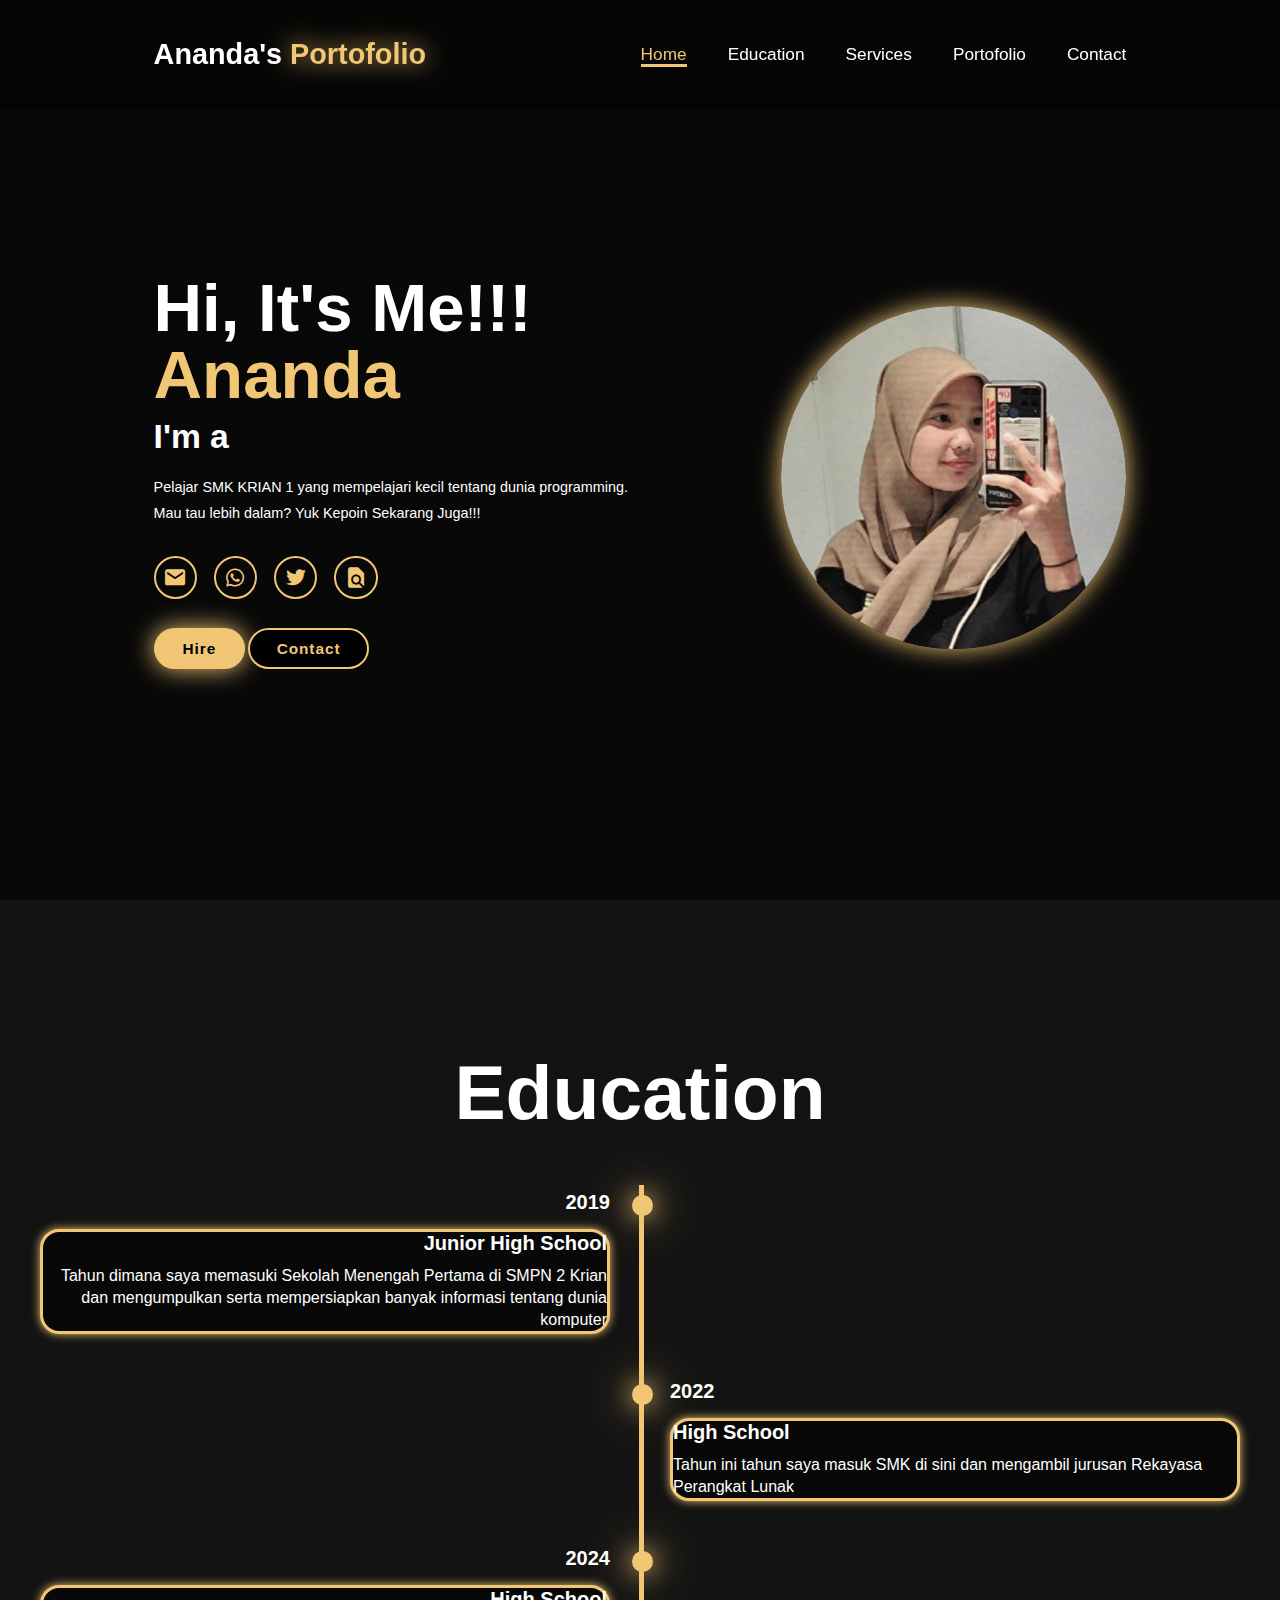
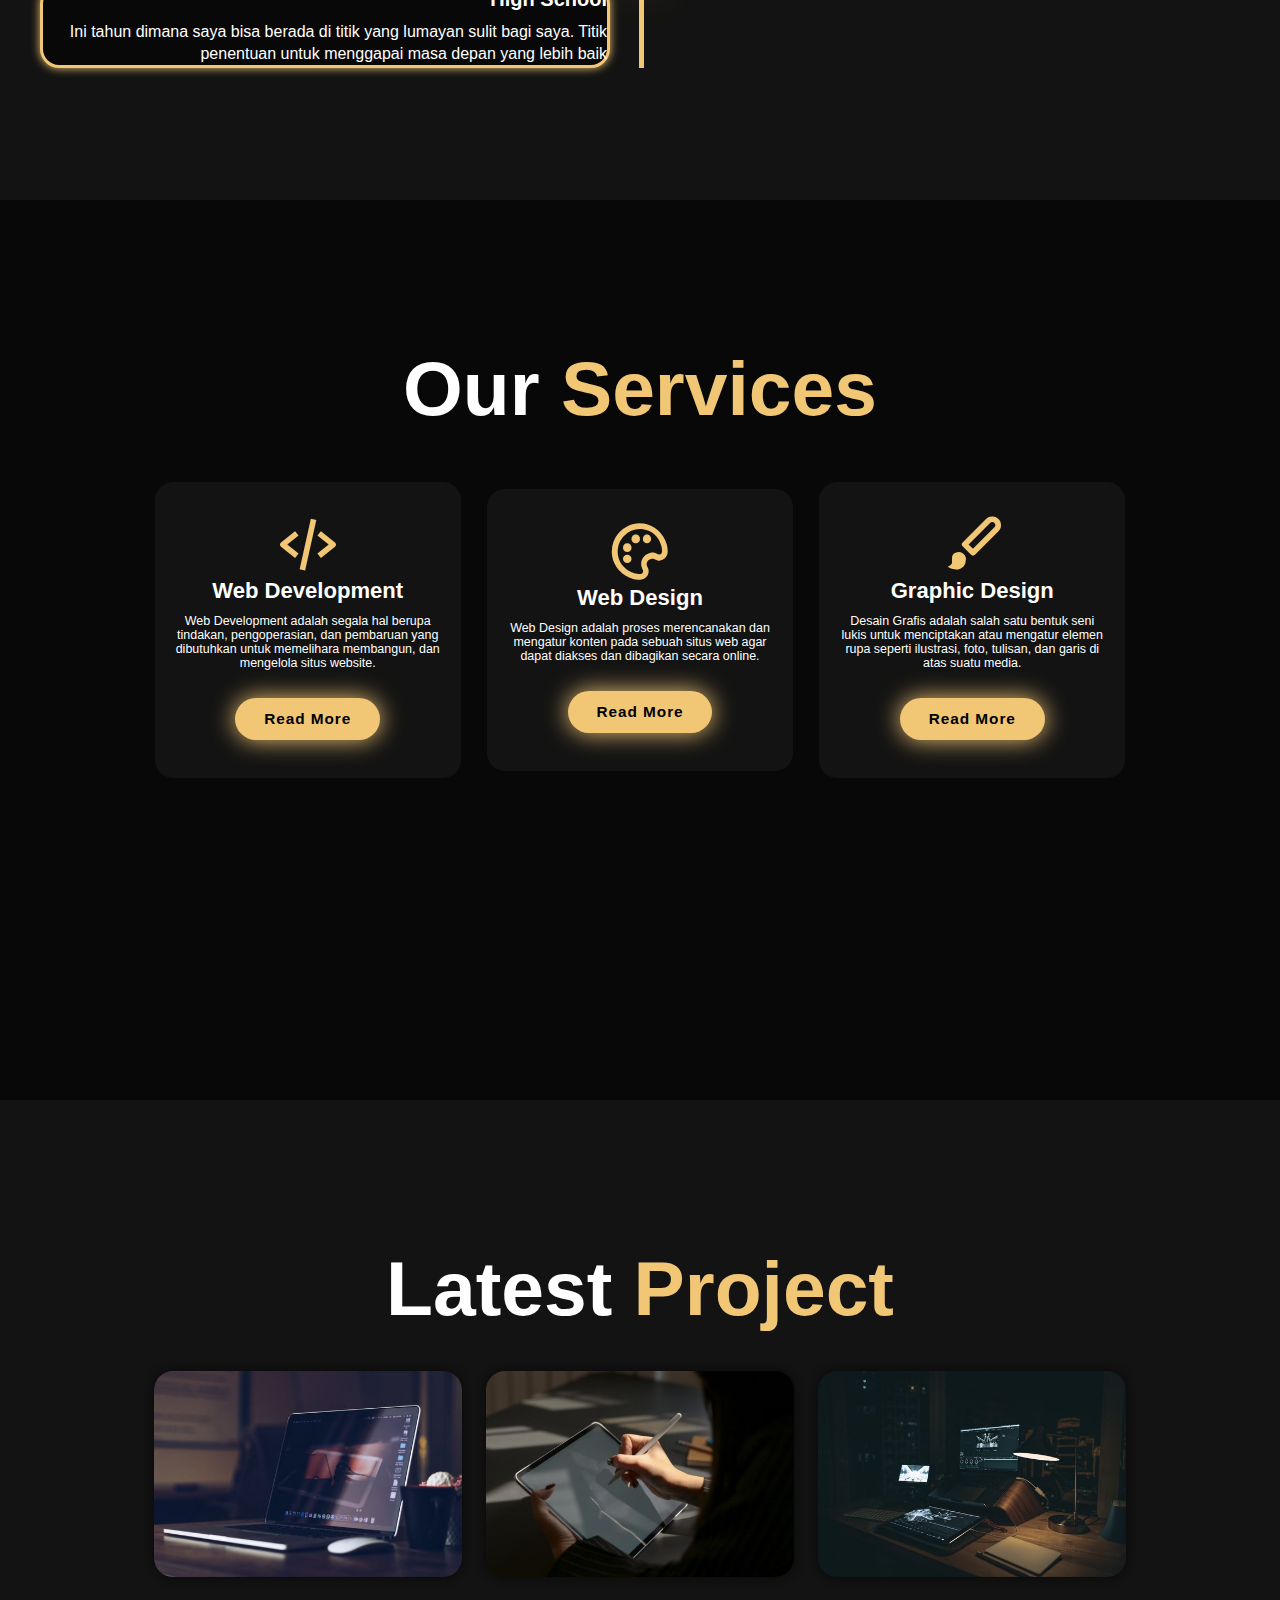
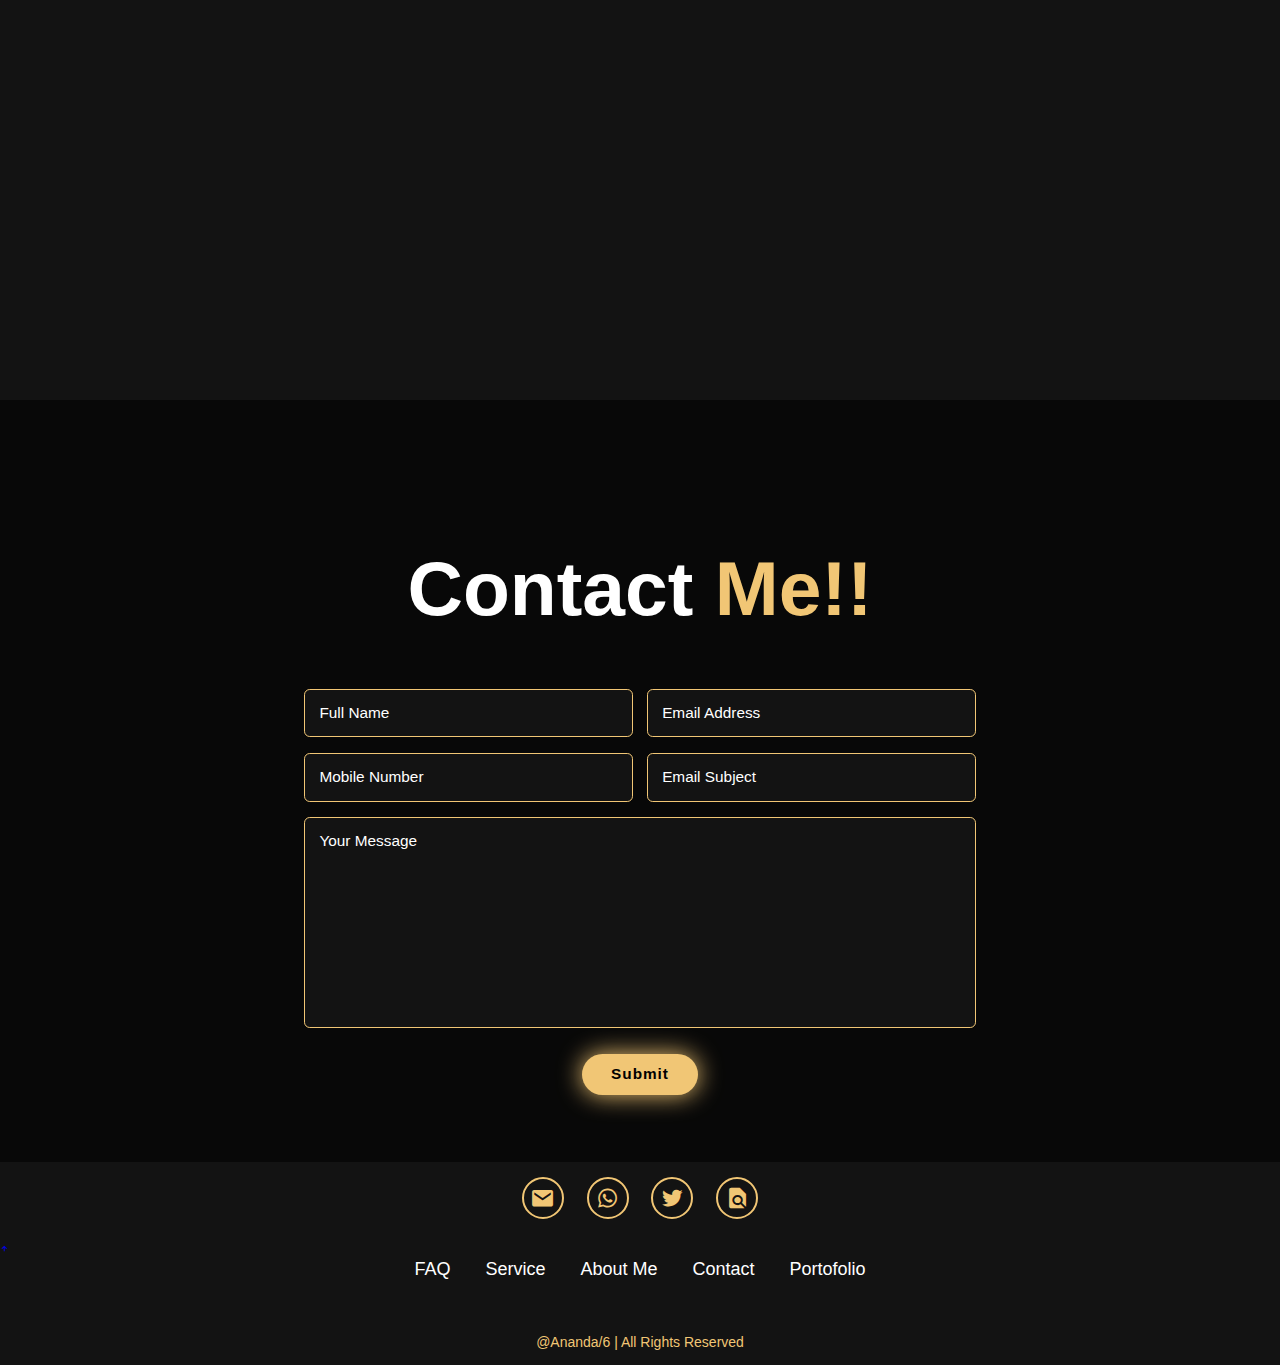
<file: index.html>
<!DOCTYPE html>
<html lang="en">
<head>
    <meta charset="UTF-8">
    <meta name="viewport" content="width=device-width, initial-scale=1.0">
    <title>Portofolio Web </title>
    <link rel="stylesheet" href="style.css">
    <link href='https://unpkg.com/boxicons@2.1.4/css/boxicons.min.css' rel='stylesheet'>
</head>
<body> 

    <header class="header">
        <a href="#home" class="logo">Ananda's <span>Portofolio</span></a>

        <i class='bx bx-menu' id="menu-icon"></i>

        <nav class="navbar">
            <a href="#home" class="active">Home</a>
            <a href="#education">Education</a>
            <a href="#services">Services</a>
            <a href="#portofolio">Portofolio</a>
            <a href="#contact">Contact</a>
        </nav>
    </header>

    <section class="home" id="home">
        <div class="home-content">
            <h1>Hi, It's Me!!! <span>Ananda</span></h1>
            <h3 class="text-animation">I'm a <span></span></h3>
            <p>Pelajar SMK KRIAN 1 yang mempelajari kecil tentang dunia programming. Mau tau lebih dalam? Yuk Kepoin Sekarang Juga!!!</p>

            <div class="social-icons">
                <a href="#"><i class='bx bxs-envelope' ></i></a>
                <a href="#"><i class='bx bxl-whatsapp' ></i></a>
                <a href="#"><i class='bx bxl-twitter' ></i></a>
                <a href="#"><i class='bx bxs-file-find' ></i></a>
            </div>

            <div class="btn-group">
                <a href="#" class="btn">Hire</a>
                <a href="#contact" class="btn">Contact</a>
            </div>
        </div>
            <div class="home-img">
                <img src="/profil4.jpg" alt="">
            </div>
    </section>

    <section class="education" id="education">
        <h2 class="heading">Education</h2>

        <div class="timeline-items">

            <div class="timeline-item">
                <div class="timeline-dot"></div>
                    <div class="timeline-date">2019</div>
                    <div class="timeline-content">
                        <h3>Junior High School</h3>
                        <p>Tahun dimana saya memasuki Sekolah Menengah Pertama di SMPN 2 Krian dan mengumpulkan serta mempersiapkan banyak informasi tentang dunia komputer </p>
                    </div>
               
            </div>

            <div class="timeline-item">
                <div class="timeline-dot"></div>
                    <div class="timeline-date">2022</div>
                    <div class="timeline-content">
                        <h3>High School</h3>
                        <p>Tahun ini tahun saya masuk SMK di sini dan mengambil jurusan Rekayasa Perangkat Lunak</p>
                    </div>
                
            </div>

            <div class="timeline-item">
                <div class="timeline-dot"></div>
                    <div class="timeline-date">2024</div>
                    <div class="timeline-content">
                        <h3>High School</h3>
                        <p>Ini tahun dimana saya bisa berada di titik yang lumayan sulit bagi saya. Titik penentuan untuk menggapai masa depan yang lebih baik </p>
                    </div>
                
            </div>
        </div>
    </section>

    <section class="services" id="services">
        <h2 class="heading">Our <span>Services</span></h2>

        <div class="services-container">
            <div class="services-box">
                <i class='bx bx-code-alt'></i>
                <h3>Web Development</h3>
                <p>Web Development adalah segala hal berupa tindakan, pengoperasian, dan pembaruan yang dibutuhkan untuk memelihara membangun, dan mengelola situs website.</p>
                <a href="#" class="btn">Read More</a>
            </div>

            <div class="services-box">
                <i class='bx bx-palette' ></i>
                <h3>Web Design</h3>
                <p>Web Design adalah proses merencanakan dan mengatur konten pada sebuah situs web agar dapat diakses dan dibagikan secara online. </p>
                <a href="#" class="btn">Read More</a>
            </div>

            <div class="services-box">
                <i class='bx bxs-paint' ></i>
                <h3>Graphic Design</h3>
                <p>Desain Grafis adalah salah satu bentuk seni lukis untuk menciptakan atau mengatur elemen rupa seperti ilustrasi, foto, tulisan, dan garis di atas suatu media.</p>
                <a href="#" class="btn">Read More</a>
            </div>
        </div>
    </div>
    </section>

    <section class="portofolio" id="portofolio">
        <h2 class="heading">Latest <span>Project</span></h2>

        <div class="portofolio-container">
            <div class="portofolio-box">
                <img src="portofolio1.jpg" alt="">
                <div class="portofolio-layer">
                    <h4>Java Script</h4>
                    <p>JavaScript adalah bahasa pemrograman populer yang digunakan untuk membuat situs dengan konten website yang dinamis.</p>
                    <a href="#"><i class='bx bx-link-external'></i></a>
                </div>
            </div>

            <div class="portofolio-box">
                <img src="portofolio2.jpg" alt="">
                <div class="portofolio-layer">
                    <h4>HTML</h4>
                    <p>HTML adalah kode untuk membuat struktur halaman suatu website yang menarik, saling terhubung satu dengan yang lainnya, dan yang pasti dapat diakses melalui internet. </p>
                    <a href="#"><i class='bx bx-link-external'></i></a>
                </div>
            </div>

            <div class="portofolio-box">
                <img src="portofolio3.jpg" alt="">
                <div class="portofolio-layer">
                    <h4>CSS</h4>
                    <p>CSS adalah bahasa yang digunakan untuk menentukan tampilan dan format halaman website.</p>
                    <a href="#"><i class='bx bx-link-external'></i></a>
                </div>
            </div>
        </div>
    </section>

    <section class="contact" id="contact">
        <h2 class="heading">Contact <span>Me!!</span></h2>
    
        <form action="#">
            <div class="input-box">
                <div class="input-field">
                    <input type="text" placeholder="Full Name" req>
                    <span class="focus"></span>
                </div>
                <div class="input-field">
                    <input type="text" placeholder="Email Address" req>
                    <span class="focus"></span>
                </div>
            </div>
    
            <div class="input-box">
                <div class="input-field">
                    <input type="number" placeholder="Mobile Number" req>
                    <span class="focus"></span>
                </div>
                <div class="input-field">
                    <input type="text" placeholder="Email Subject" req>
                    <span class="focus"></span>
                </div>
            </div>
    
            <div class="textarea-field">
                <textarea name="" id="" cols="30" rows="10" placeholder="Your Message" req></textarea>
                <span class="focus"></span>
            </div>
    
            <div class="btn-box btns">
                <button type="submit" class="btn">Submit</button>
            </div>
        </form>
    </section>
    
        <footer class="footer">
            <div class="sosial">
                <a href="#"><i class='bx bxs-envelope' ></i></a>
                <a href="#"><i class='bx bxl-whatsapp' ></i></a>
                <a href="#"><i class='bx bxl-twitter' ></i></a>
                <a href="#"><i class='bx bxs-file-find' ></i></a>
            </div>
    
            <div class="footer-iconTop">
                <a href="#"><i class='bx bx-up-arrow-alt' ></i></a>
            </div>

            <ul class="list">
                <li>
                    <a href="#">FAQ</a>
                </li>

                <li>
                    <a href="#">Service</a>
                </li>

                <li>
                    <a href="#">About Me</a>
                </li>

                <li>
                    <a href="#">Contact</a>
                </li>

                <li>
                    <a href="#">Portofolio</a>
                </li>
            </ul>
            <p class="copyright">
                @Ananda/6 | All Rights Reserved
            </p>
        </footer>



    <script src="script.js"></script>
</body>
</html>
</file>
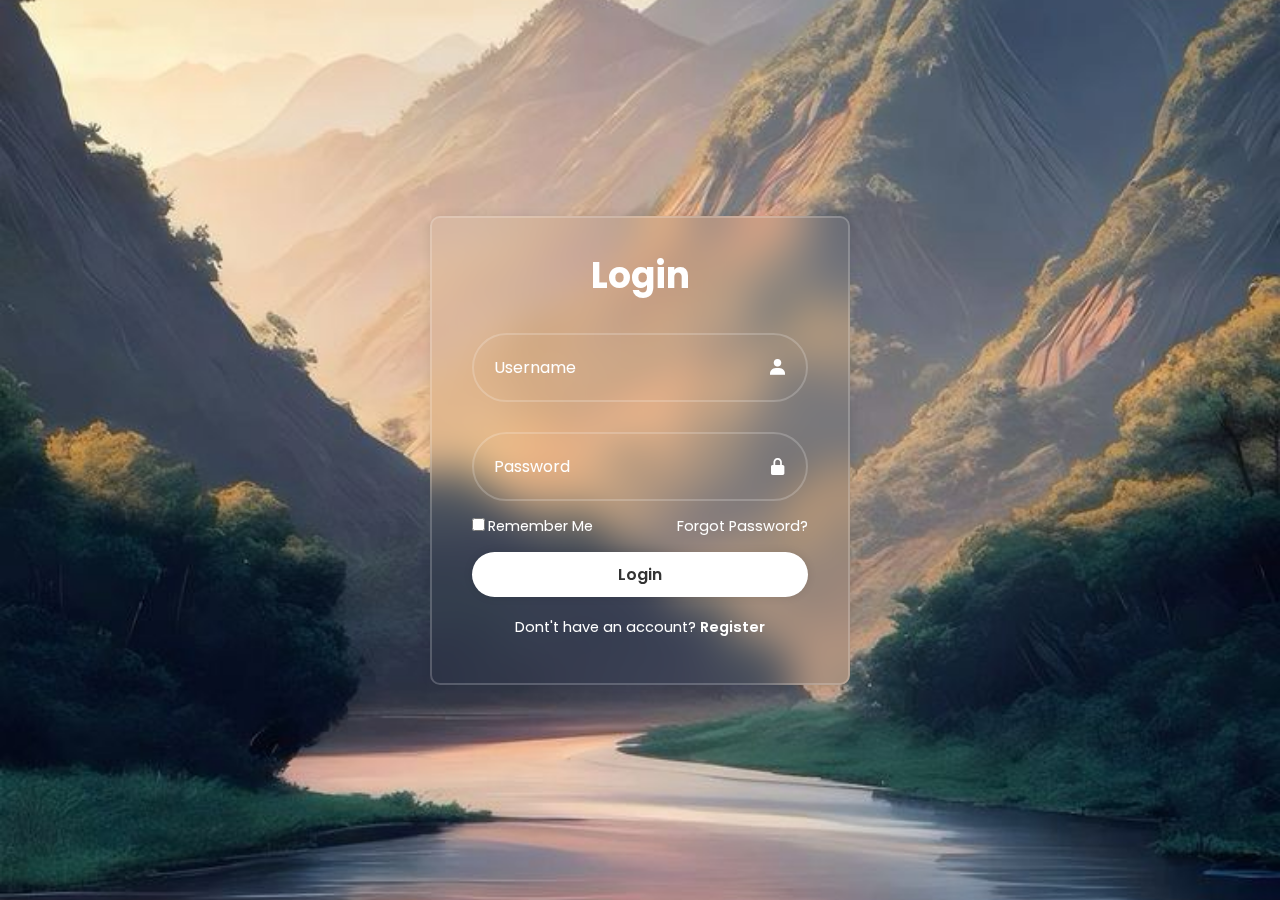
<file: login html css/index.html>
<!DOCTYPE html>
<html lang="en">
<head>
    <meta charset="UTF-8">
    <meta http-equiv="X-UA-Compatible" content="IE=edge">
    <meta name="viewport" content="width=device-width ,initial-scale=1.0">
    <title>Login HTML CSS</title>
    <link rel="stylesheet" href="style.css">
    <link href="https://unpkg.com/boxicons@2.1.4/css/boxicons.min.css" rel="stylesheet">
</head>
<body>

    <div class="wrapper">
        <form action="">
            <h1>Login</h1>
            <div class="input-box">
                <input type="text" placeholder="Username" required>
                <i class='bx bxs-user'></i>
            </div>
            
            <div class="input-box">
                <input type="password" placeholder="Password" required>
                <i class='bx bxs-lock-alt'></i>
            </div>

            <div class="remember-forgot">
                <label><input type="checkbox">Remember Me</label>
                <a href="#">Forgot Password?</a>
            </div>

            <button type="submit" class="btn">Login</button>
            <div class="register-link">
                <p>Dont't have an account? <a href="#"> Register</a></p>
            </div>
        </div>
    </form>
    </div>
    
</body>
</html>
</file>
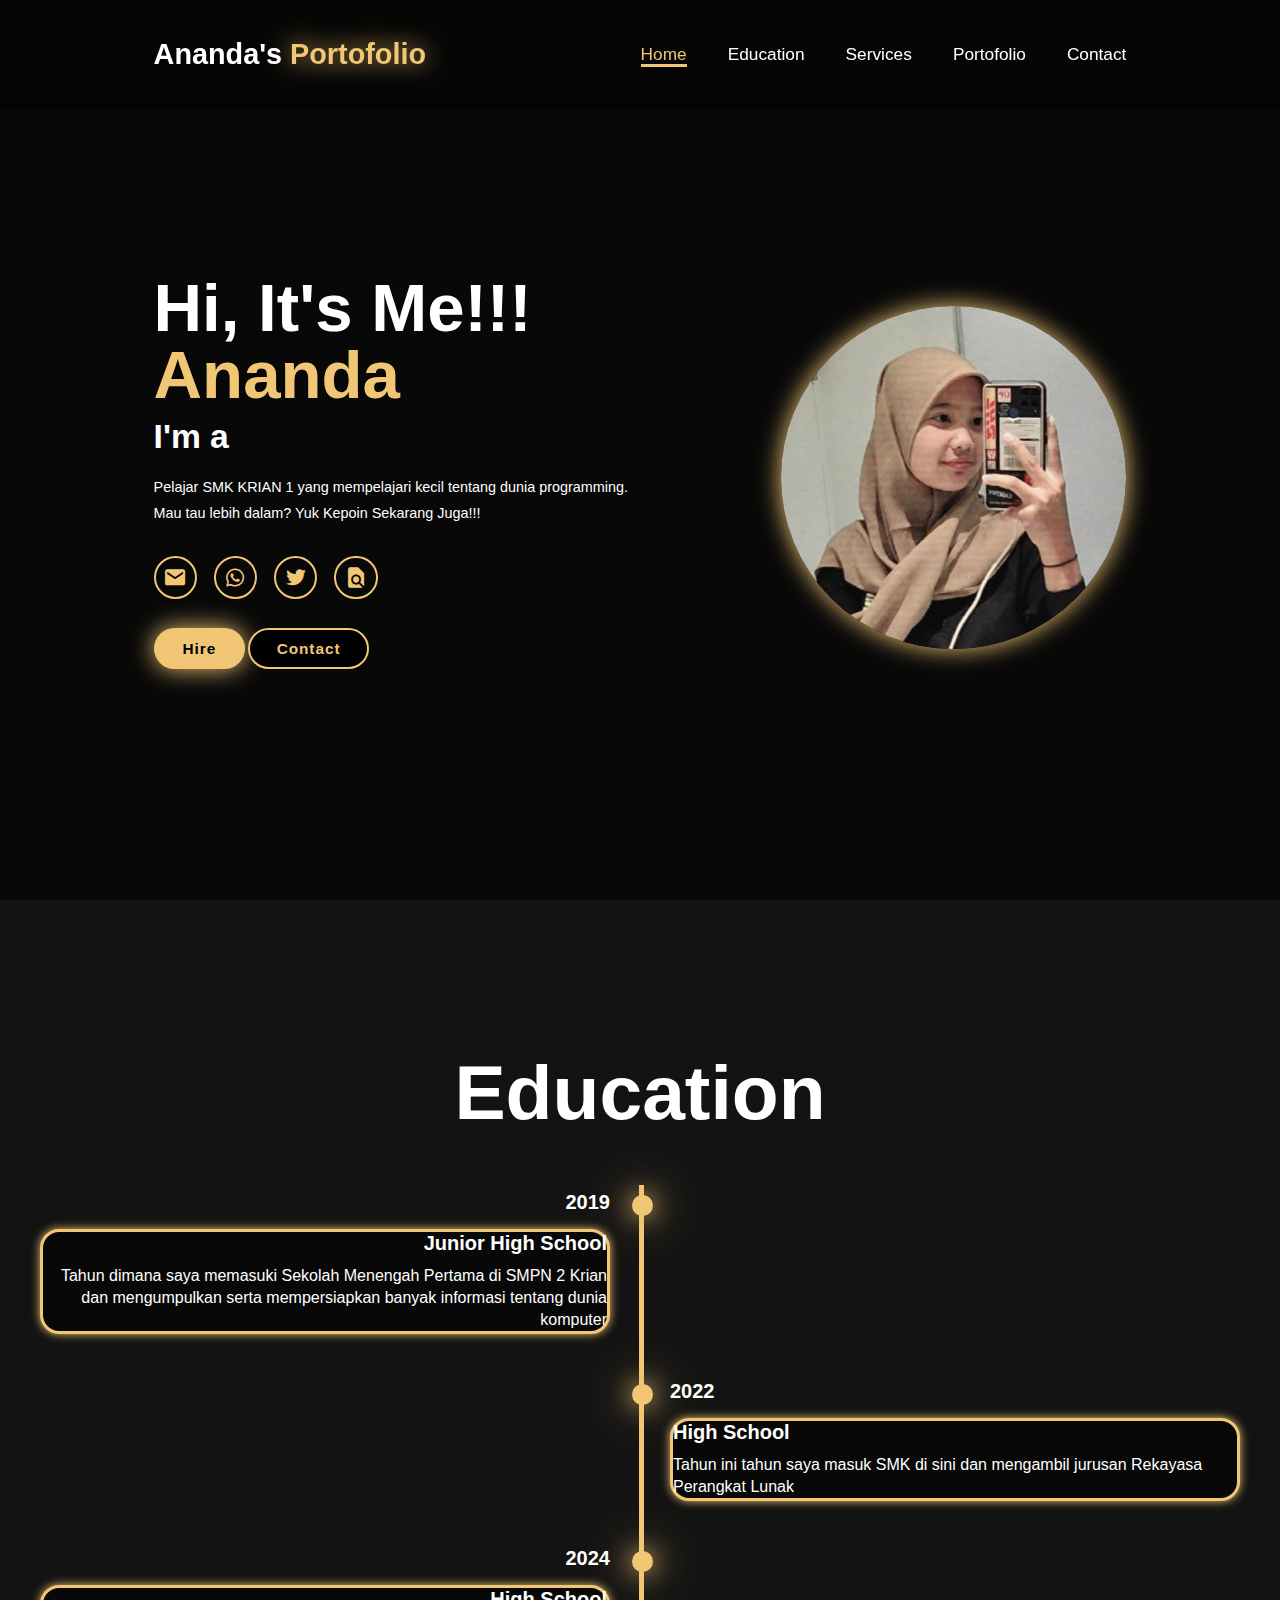
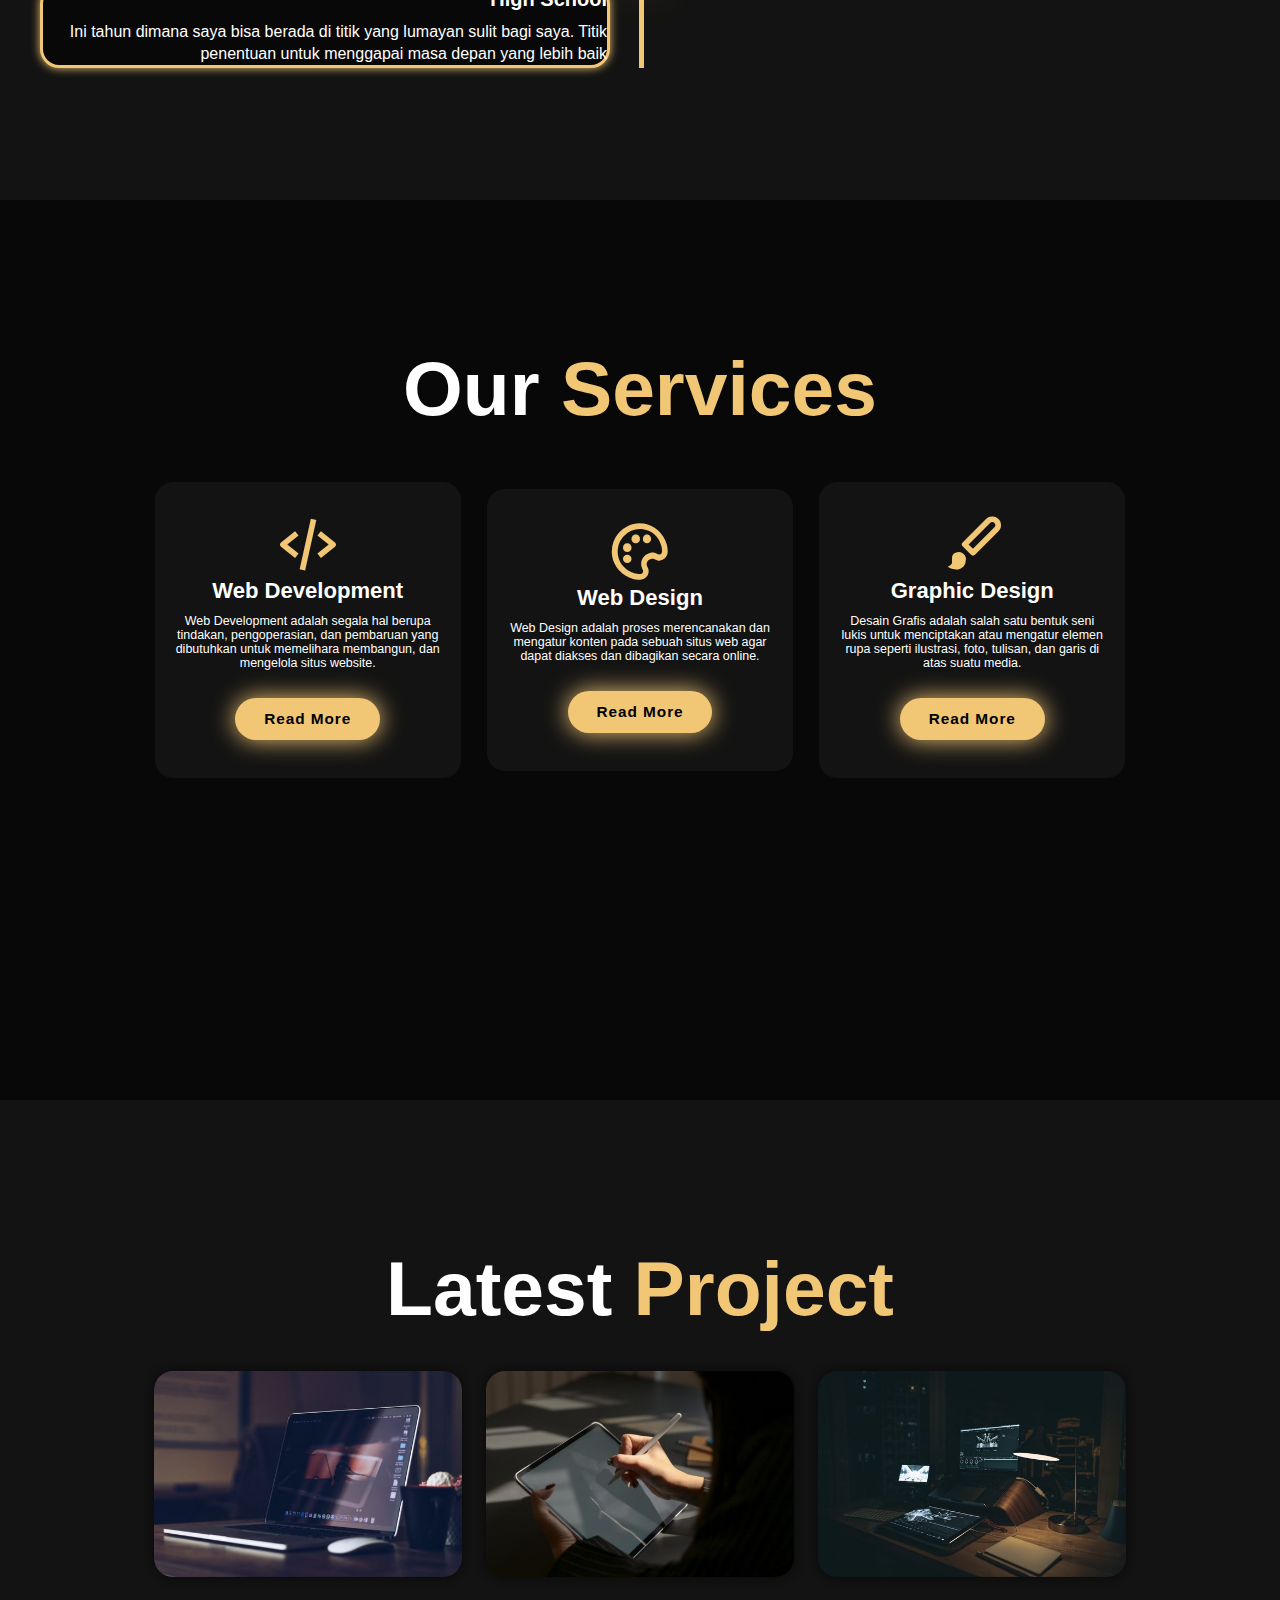
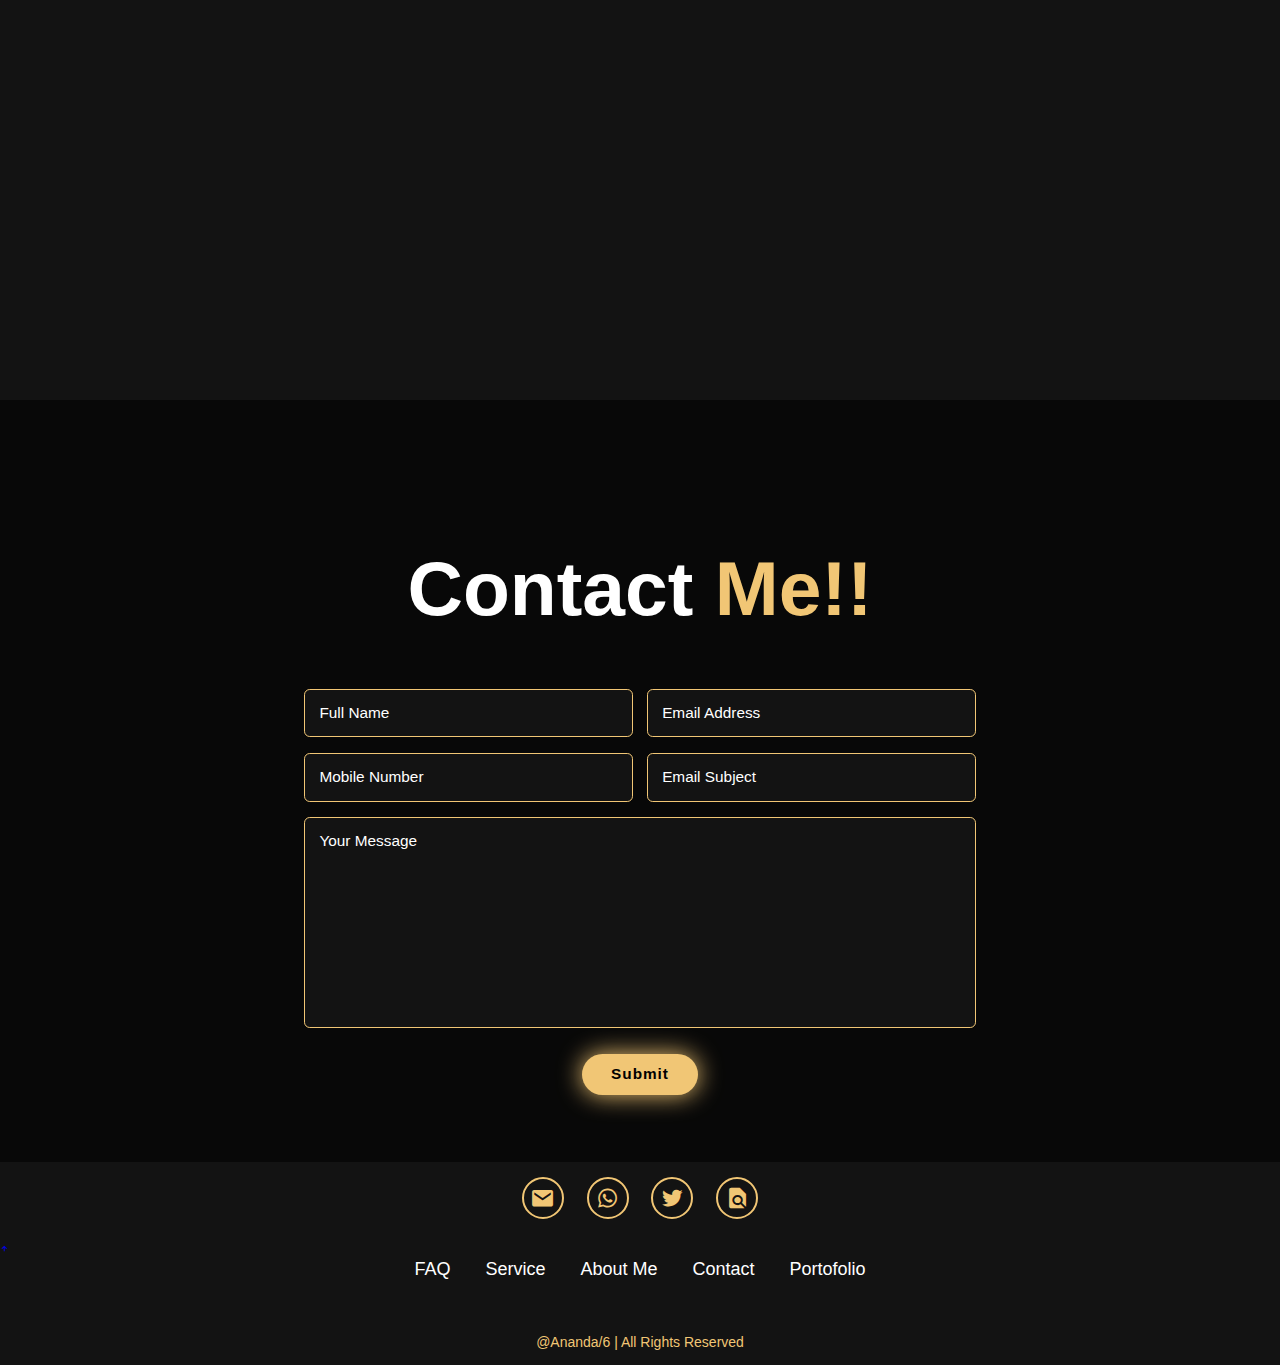
<file: PortofolioMe/index.html>
<!DOCTYPE html>
<html lang="en">
<head>
    <meta charset="UTF-8">
    <meta name="viewport" content="width=device-width, initial-scale=1.0">
    <title>Portofolio Web </title>
    <link rel="stylesheet" href="style.css">
    <link href='https://unpkg.com/boxicons@2.1.4/css/boxicons.min.css' rel='stylesheet'>
</head>
<body> 

    <header class="header">
        <a href="#home" class="logo">Ananda's <span>Portofolio</span></a>

        <i class='bx bx-menu' id="menu-icon"></i>

        <nav class="navbar">
            <a href="#home" class="active">Home</a>
            <a href="#education">Education</a>
            <a href="#services">Services</a>
            <a href="#portofolio">Portofolio</a>
            <a href="#contact">Contact</a>
        </nav>
    </header>

    <section class="home" id="home">
        <div class="home-content">
            <h1>Hi, It's Me!!! <span>Ananda</span></h1>
            <h3 class="text-animation">I'm a <span></span></h3>
            <p>Pelajar SMK KRIAN 1 yang mempelajari kecil tentang dunia programming. Mau tau lebih dalam? Yuk Kepoin Sekarang Juga!!!</p>

            <div class="social-icons">
                <a href="#"><i class='bx bxs-envelope' ></i></a>
                <a href="#"><i class='bx bxl-whatsapp' ></i></a>
                <a href="#"><i class='bx bxl-twitter' ></i></a>
                <a href="#"><i class='bx bxs-file-find' ></i></a>
            </div>

            <div class="btn-group">
                <a href="#" class="btn">Hire</a>
                <a href="#contact" class="btn">Contact</a>
            </div>
        </div>
            <div class="home-img">
                <img src="profil4.jpg" alt="">
            </div>
    </section>

    <section class="education" id="education">
        <h2 class="heading">Education</h2>

        <div class="timeline-items">

            <div class="timeline-item">
                <div class="timeline-dot"></div>
                    <div class="timeline-date">2019</div>
                    <div class="timeline-content">
                        <h3>Junior High School</h3>
                        <p>Tahun dimana saya memasuki Sekolah Menengah Pertama di SMPN 2 Krian dan mengumpulkan serta mempersiapkan banyak informasi tentang dunia komputer </p>
                    </div>
               
            </div>

            <div class="timeline-item">
                <div class="timeline-dot"></div>
                    <div class="timeline-date">2022</div>
                    <div class="timeline-content">
                        <h3>High School</h3>
                        <p>Tahun ini tahun saya masuk SMK di sini dan mengambil jurusan Rekayasa Perangkat Lunak</p>
                    </div>
                
            </div>

            <div class="timeline-item">
                <div class="timeline-dot"></div>
                    <div class="timeline-date">2024</div>
                    <div class="timeline-content">
                        <h3>High School</h3>
                        <p>Ini tahun dimana saya bisa berada di titik yang lumayan sulit bagi saya. Titik penentuan untuk menggapai masa depan yang lebih baik </p>
                    </div>
                
            </div>
        </div>
    </section>

    <section class="services" id="services">
        <h2 class="heading">Our <span>Services</span></h2>

        <div class="services-container">
            <div class="services-box">
                <i class='bx bx-code-alt'></i>
                <h3>Web Development</h3>
                <p>Web Development adalah segala hal berupa tindakan, pengoperasian, dan pembaruan yang dibutuhkan untuk memelihara membangun, dan mengelola situs website.</p>
                <a href="#" class="btn">Read More</a>
            </div>

            <div class="services-box">
                <i class='bx bx-palette' ></i>
                <h3>Web Design</h3>
                <p>Web Design adalah proses merencanakan dan mengatur konten pada sebuah situs web agar dapat diakses dan dibagikan secara online. </p>
                <a href="#" class="btn">Read More</a>
            </div>

            <div class="services-box">
                <i class='bx bxs-paint' ></i>
                <h3>Graphic Design</h3>
                <p>Desain Grafis adalah salah satu bentuk seni lukis untuk menciptakan atau mengatur elemen rupa seperti ilustrasi, foto, tulisan, dan garis di atas suatu media.</p>
                <a href="#" class="btn">Read More</a>
            </div>
        </div>
    </div>
    </section>

    <section class="portofolio" id="portofolio">
        <h2 class="heading">Latest <span>Project</span></h2>

        <div class="portofolio-container">
            <div class="portofolio-box">
                <img src="portofolio1.jpg" alt="">
                <div class="portofolio-layer">
                    <h4>Java Script</h4>
                    <p>JavaScript adalah bahasa pemrograman populer yang digunakan untuk membuat situs dengan konten website yang dinamis.</p>
                    <a href="#"><i class='bx bx-link-external'></i></a>
                </div>
            </div>

            <div class="portofolio-box">
                <img src="portofolio2.jpg" alt="">
                <div class="portofolio-layer">
                    <h4>HTML</h4>
                    <p>HTML adalah kode untuk membuat struktur halaman suatu website yang menarik, saling terhubung satu dengan yang lainnya, dan yang pasti dapat diakses melalui internet. </p>
                    <a href="#"><i class='bx bx-link-external'></i></a>
                </div>
            </div>

            <div class="portofolio-box">
                <img src="portofolio3.jpg" alt="">
                <div class="portofolio-layer">
                    <h4>CSS</h4>
                    <p>CSS adalah bahasa yang digunakan untuk menentukan tampilan dan format halaman website.</p>
                    <a href="#"><i class='bx bx-link-external'></i></a>
                </div>
            </div>
        </div>
    </section>

    <section class="contact" id="contact">
        <h2 class="heading">Contact <span>Me!!</span></h2>
    
        <form action="#">
            <div class="input-box">
                <div class="input-field">
                    <input type="text" placeholder="Full Name" req>
                    <span class="focus"></span>
                </div>
                <div class="input-field">
                    <input type="text" placeholder="Email Address" req>
                    <span class="focus"></span>
                </div>
            </div>
    
            <div class="input-box">
                <div class="input-field">
                    <input type="number" placeholder="Mobile Number" req>
                    <span class="focus"></span>
                </div>
                <div class="input-field">
                    <input type="text" placeholder="Email Subject" req>
                    <span class="focus"></span>
                </div>
            </div>
    
            <div class="textarea-field">
                <textarea name="" id="" cols="30" rows="10" placeholder="Your Message" req></textarea>
                <span class="focus"></span>
            </div>
    
            <div class="btn-box btns">
                <button type="submit" class="btn">Submit</button>
            </div>
        </form>
    </section>
    
        <footer class="footer">
            <div class="sosial">
                <a href="#"><i class='bx bxs-envelope' ></i></a>
                <a href="#"><i class='bx bxl-whatsapp' ></i></a>
                <a href="#"><i class='bx bxl-twitter' ></i></a>
                <a href="#"><i class='bx bxs-file-find' ></i></a>
            </div>
    
            <div class="footer-iconTop">
                <a href="#"><i class='bx bx-up-arrow-alt' ></i></a>
            </div>

            <ul class="list">
                <li>
                    <a href="#">FAQ</a>
                </li>

                <li>
                    <a href="#">Service</a>
                </li>

                <li>
                    <a href="#">About Me</a>
                </li>

                <li>
                    <a href="#">Contact</a>
                </li>

                <li>
                    <a href="#">Portofolio</a>
                </li>
            </ul>
            <p class="copyright">
                @Ananda/6 | All Rights Reserved
            </p>
        </footer>



    <script src="script.js"></script>
</body>
</html>
</file>
<file: style.css>
* {
    margin: 0;
    padding: 0;
    box-sizing: border-box;
    text-decoration: none;
    border: none;
    outline: none;
    scroll-behavior: smooth;
    font-family: "Poppins", sans-serif;
}

:root {
    --bg-color: #080808;
    --second-bg-color: #131313;
    --text-color: white;
    --main-color: #f1c675;
}

html {
    font-size: 60%;
    overflow-x: hidden;
}

body {
    background: var(--bg-color);
    color: var(--text-color);
}

.header {
    position: fixed;
    top: 0;
    left: 0;
    width: 100%;
    padding: 4rem 12% 4rem;
    background: rgba(0, 0, 0, 0.3);
    backdrop-filter: blur(10px);
    display: flex;
    justify-content: space-between;
    align-items: center;
    z-index: 5;
}

.logo {
    font-size: 3rem;
    color: var(--text-color);
    font-weight: 800;
    cursor: pointer;
    transition: 0.3s ease;
}

.logo:hover {
    transform: scale(1.1);
}

.logo span {
    text-shadow: 0 0 25px var(--main-color);
}

.navbar a {
    font-size: 1.8rem;
    color: var(--text-color);
    margin-left: 4rem;
    font-weight: 500;
    transition: 0.3s ease;
    border-bottom: 3px solid transparent;
}

.navbar a:hover,
.navbar a.active {
    color: var(--main-color);
    border-bottom: 3px solid var(--main-color);
}

#menu-icon {
    font-size: 3.6rem;
    color: var(--main-color);
    display: none;
}

section {
    min-height: 100vh;
    padding: 10rem 12% 10rem;
}

.home {
    display: flex;
    align-items: center;
    justify-content: center;
    gap: 15rem;
}

.home-content {
    display: flex;
    flex-direction: column;
    align-items: baseline;
    text-align: left;
    justify-content: center;
    margin-top: 3rem;
}

span {
    color: var(--main-color);
}

.logo span {
    color: var(--main-color);
}

.home-content h3 {
    margin-bottom: 2rem;
    margin-top: 1rem;
    font-size: 3.5rem;
}

.home-content h1 {
    font-size: 7rem;
    font-weight: 700;
    margin-top: 1.5rem;
    line-height: 1;
}

.home-img {
    border-radius: 50%;
}

.home-img img {
    position: relative;
    top: 3rem;
    width: 27vw;
    border-radius: 50%;
    box-shadow: 0 0 25px var(--main-color);
    cursor: pointer;
    transition: 0.4s ease-in-out;
}

.home-img img:hover {
    box-shadow: 0 0 25px var(--main-color),
                0 0 50px var(--main-color),
                0 0 100px var(--main-color);
}

.home-content p {
    font-size: 1.5rem;
    font-weight: 500;
    line-height: 1.8;
    max-width: 1000px;
}

.social-icons a {
    display: inline-flex;
    justify-content: center;
    align-items: center;
    width: 4.5rem;
    height: 4.5rem;
    background: transparent;
    border: 2px solid var(--main-color);
    font-size: 2.5rem;
    border-radius: 50%;
    color: var(--main-color);
    margin: 3rem 1.5rem 3rem 0;
    transition: o.3s ease-in-out;
}

.social-icons a:hover {
    color: var(--text-color);
    transform: scale(1.3)translateY(-5px);
    box-shadow: 0 0 25px var(--main-color);
    background-color: var(--main-color);
}

.btn {
    display: inline-block;
    padding: 1rem 2.8rem;
    background: var(--main-color);
    box-shadow: 0 0 25px var(--main-color);
    border-radius: 4rem;
    font-size: 1.6rem;
    color: black;
    border: 2px solid transparent;
    letter-spacing: 0.1rem;
    font-weight: 600;
    transition: 0.3s ease-in-out;
    cursor: pointer;
}

.btn:hover  {
    transform: scale(1.05);
    box-shadow: 0 0 50px var(--main-color);
}

.btn-group a:nth-of-type(2) {
    background-color: black;
    color: var(--main-color);
    border: 2px solid var(--main-color);
    box-shadow: 0 0 25px transparent;
}

.btn-group a:nth-of-type(2):hover {
    box-shadow: 0 0 25px var(--main-color);
    background-color: var(--main-color);
    color: black;
}

.text-animation {
    font-size: 34px;
    font-weight: 600;
    min-width: 280px;
}

.text-animation span {
    position: relative;
}

.text-animation span::before {
    content: "Web Program";
    color: var(--main-color);
    animation: words 20s infinite;
}

.text-animation span::after {
    content: "";
    background-color: var(--bg-color);
    position: absolute;
    width: calc(100% + 8px);
    height: 100%;
    border-left: 3px solid var(--bg-color);
    right: -8px;
    animation: cursor 0.6s infinite, typing 20s steps(14) infinite;
}

@keyframes cursor {
    to{
        border-left: 2px solid var(--main-color);
    }
}

@keyframes words {
    0%,
    20% {
        content: "Fronted Designer";
    }
    21%,
    40% {
        content: "Web Designer";
    }
    41%,
    60% {
        content: "UI / UX Designer";
    }
    61%,
    80% {
        content: "Web Development";
    }
    81%,
    100%  {
        content: "Software Tester";
    }
}

@keyframes typing {
    10%,
    15%,
    30%,
    35%,
    50%,
    55%,
    70%,
    75%,
    90%,
    95% {
        width: 0;
    }
    5%,
    20%,
    25%,
    40%,
    45%,
    60%,
    65%,
    80%,
    85% {
        width: calc(100% + 8px);
    }
}

.heading {
    font-size: 8rem;
    text-align: center;
    margin: 5rem 0;
}

.education {
    padding: 100px 15px;
    background: var(--second-bg-color);
}

.education h2 {
    margin-bottom: 5rem;
}

.timeline-items {
    max-width: 1200px;
    margin: auto;
    display: flex;
    flex-wrap: wrap;
    position: relative;
}

.timeline-items::before {
    content: "";
    position: absolute;
    width: 5px;
    height: 100%;
    background-color: var(--main-color);
    left: calc(50% - 1px);
}

.timeline-item {
    margin-bottom: 40px;
    width: 100%;
    position: relative;
}

.timeline-item:last-child {
    margin-bottom: 0;
}

.timeline-item:nth-child(odd) {
    padding-right: calc(50% + 30px);
    text-align: right;
}

.timeline-item:nth-child(even) {
    padding-left: calc(50% + 30px);
}

.timeline-dot {
    height: 21px;
    width: 21px;
    background-color: var(--main-color);
    box-shadow: 0 0 25px var(--main-color),
                0 0 50px var(--main-color);
    position: absolute;
    left: calc(50% - 8px);
    border-radius: 50%;
    top: 10px;
}

.timeline-date {
    font-size: 20px;
    font-weight: 800;
    color: white;
    margin: 6px 0 15px;
}

.timeline-content {
    background-color: var(--bg-color);
    border: 3px solid var(--main-color);
    padding-left: 30px 50px;
    border-radius: 2rem;
    box-shadow: 0 0 10px var(--main-color);
    cursor: pointer;
    transition: 0.3s ease-in-out;
}

.timeline-content:hover {
    transform: scale(1.05);
    box-shadow: 0 0 25px var(--main-color);
}

.timeline-content h3 {
    font-size: 20px;
    color: white;
    margin: 0 0 10px;
    font-weight: 800;
}

.timeline-content p {
    color: white;
    font-size: 16px;
    font-weight: 300;
    line-height: 22px;
}

::-webkit-scrollbar {
    width: 15px;
}

::-webkit-scrollbar-thumb {
    background-color: var(--main-color);
}

::-webkit-scrollbar-track {
    background-color: var(--bg-color);
    width: 50px;
}

.services {
    background: var(--bg-color);
}

.services h2 {
    margin-bottom: 5rem;
}

.services-container {
    display: flex;
    justify-content: center;
    align-items: center;
    flex-wrap: wrap;
    gap: 2.5rem;
}

.services-container .services-box {
    flex: 1 1 30rem;
    background: var(--second-bg-color);
    padding: 3rem 2rem 4rem;
    border-radius: 2rem;
    text-align: center;
    border: .2rem solid var(--bg-color);
    transition: 0.5s ease;
}

.services-container .services-box:hover {
    border-color: var(--main-color);
    transform: scale(1.02);
}

.services-box i {
    font-size: 7rem;
    color: var(--main-color);
}

.services-box h3 {
    font-size: 2.3rem;
}

.services-box p {
    font-size: 1.3rem;
    margin: 1rem 0 3rem;
}

.portofolio {
    background-color: var(--second-bg-color);
}

.portofolio h2 {
    margin-bottom: 4rem;
}

.portofolio-container {
    display: grid;
    grid-template-columns: repeat(3,1fr);
    align-items: center;
    gap: 2.5rem;
}

.portofolio-container .portofolio-box {
    position: relative;
    border-radius: 2rem;
    box-shadow: 0 0 1rem var(--bg-color);
    overflow: hidden;
    display: flex;
}

.portofolio-box img {
    width: 100%;
    transition: 0.5s ease;
}

.portofolio-box:hover img {
    transform: scale(1.1);
}

.portofolio-box .portofolio-layer {
    position: absolute;
    bottom: 0;
    left: 0;
    width: 100%;
    height: 100%;
    background: linear-gradient(rgba(0, 0, 0, .1), var(--main-color));
    display: flex;
    justify-content: center;
    align-items: center;
    flex-direction: column;
    text-align: center;
    padding: 0 4rem;
    transform: translatey(100%);
    transition: 0.5s ease;
    
}

.portofolio-box:hover .portofolio-layer {
    transform: translatey(0);
}

.portofolio-layer h4 {
    font-size: 3rem;
}

.portofolio-layer p {
    font-size: 1.6rem;
    margin: 0.3rem 0 1rem;
}

.portofolio-layer a {
    display: inline-flex;
    justify-content: center;
    align-items: center;
    width: 5rem;
    height: 5rem;
    background: var(--text-color);
    border-radius: 50%;

}

.portofolio-layer a i {
    font-size: 2rem;
    color: var(--second-bg-color);
}

.contact {
    min-height: auto;
    padding-bottom: 7rem;
  }
  
  .contact form {
    max-width: 70rem;
    margin: 0 auto;
    text-align: center;
  }
  
  .contact form .input-box {
    position: relative;
    display: flex;
    justify-content: space-between;
    flex-wrap: wrap;
  }
  
  .contact form .input-box .input-field {
    position: relative;
    width: 49%;
    margin: .8rem 0;
  }
  
  .contact form .input-box .input-field input,
  .contact form .textarea-field textarea {
    width: 100%;
    height: 100%;
    padding: 1.5rem;
    font-size: 1.6rem;
    color: var(--text-color);
    background: transparent;
    border-radius: .6rem;
    border: .2rem solid var(--main-color);
  }
  
  .contact form .input-box .input-field input::placeholder,
  .contact form .textarea-field textarea::placeholder {
    color: var(--text-color);
  }
  
  .contact form .focus {
    position: absolute;
    top: 0;
    left: 0;
    width: 0;
    height: 100%;
    background: var(--second-bg-color);
    border-radius: .6rem;
    z-index: -1;
    transition: .5s;
  }
  
  .contact form .input-box .input-field input:focus~.focus,
  .contact form .input-box .input-field input:valid~.focus,
  .contact form .textarea-field textarea:focus~.focus,
  .contact form .textarea-field textarea:valid~.focus {
    width: 100%;
  }
  
  
  .contact form .textarea-field {
    position: relative;
    margin: .8rem 0 2.7rem;
    display: flex;
  }
  
  .contact form .textarea-field textarea {
    resize: none;
  }
  
  .contact form .btn-box.btns .btn {
    cursor: pointer;
  }

.footer {
    position: relative;
    bottom: 0;
    width: 100%;
    padding: 15px 0;
    background-color: var(--second-bg-color);
}

.footer .sosial {
    text-align: center;
    padding-bottom: 25px;
    color: var(--main-color);
}

.footer .sosial a {
    font-size: 25px;
    color: var(--main-color);
    border: 2px solid var(--main-color);
    width: 42px;
    height: 42px;
    line-height: 42px;
    display: inline-block;
    text-align: center;
    border-radius: 50%;
    margin: 0 10px;
    transition: 0.3s ease-in-out;
}

.footer .sosial a:hover {
    transform: scale(1.2)translateY(-10px);
    background-color: var(--main-color);
    color: black;
    box-shadow: 0 0 25px var(--main-color);
}

.footer ul {
    margin-top: 0;
    padding: 0;
    font-size: 18px;
    line-height: 1.6;
    margin-bottom: 0;
    text-align: center;
}

.footer ul li a {
    color: white;
    border-bottom: 3px solid transparent;
    transition: 0.3s ease-in-out;
}

.footer ul li a:hover {
    border-bottom: 3px solid var(--main-color);
}

.footer ul li {
    display: inline-block;
    padding: 0 15px;
}

.footer .copyright {
    margin-top: 50px;
    text-align: center;
    font-size: 14px;
    color: var(--main-color);
}

@media(max-width:1258px){
    html {
        font-size: 55%;
    }

    .services-container {
        padding-bottom: 7rem;
        grid-template-columns: repeat(2,1fr);
        margin: 0 5rem;
    }
}

@media (max-width: 991px) {
    header {
      padding: 2rem 3%;
    }
  
    section {
      padding: 10rem 4% 2rem;
    }
  
    .timeline-items::before {
        left: 7px;
    }

    .timeline-item:nth-child(odd) {
        padding-right: 0;
        text-align: left;
    }

    .timeline-item:nth-child(odd),
    .timeline-item:nth-child(even) {
        padding-left: 37px;
    }

    .timeline-dot {
        left: 0;
    }

    .services {
        padding-bottom: 7rem;
    }
  
    .footer {
      padding: 2rem 4%;
    }

    .portofolio .wrapper {
        grid-template-columns: repeat(1,1fr);
    }

    .contact form {
        flex-direction: column;
    }

    .footer {
        padding: 2rem 3%;
    }
  }

  @media (max-width: 895px) {
    #menu-icon {
      display: block;
    }
  
    .navbar {
      position: absolute;
      top: 100%;
      left: 0;
      width: 50%;
      padding: 1rem 3%;
      background: rgba(0, 0, 0, .8);
      backdrop-filter: blur(20px);
      border-bottom-left-radius: 2rem;
      border-left: 2px solid var(--main-color);
      border-bottom: 2px solid var(--main-color);
      display: none;
    }

    .navbar.active {
        display: block;
    }
  
    .navbar.a {
      display: block;
      font-size: 2rem;
      margin: 3rem 0;
      color: white;
    }

    .home {
        flex-direction: column-reverse;
        margin: 5rem 4rem;
    }

    .home-content h3 {
        font-size: 2.6rem;
    }

    .home-content h1 {
        font-size: 8rem;
        margin-top: 3rem;
    }

    .home-content p {
        max-width: 600px;
        margin: 0 auto;
    }

    .home-img img {
        width: 58vw;
    }

    .services h2 {
        margin-bottom: 3rem;
    }

    .services-container {
        grid-template-columns: repeat(1,1fr);
    }
  }
</file>
<file: login html css/style.css>
@import url(https://fonts.googleapis.com/css2?family=Poppins:wght@300;400;500;600;700;800;900&display=swap);

* {
    margin: 0;
    padding: 0;
    box-sizing: border-box;
    font-family: "Poppins", sans-serif;
}

body {
    display: flex;
    justify-content: center;
    align-items: center;
    min-height: 100vh;
    background: url('img2.jpg') no-repeat;
    background-size: cover;
    background-position: center;
}

.wrapper {
    width: 420px;
    background: transparent;
    border: 2px solid rgba(255, 255, 255, .2);
    backdrop-filter: blur(20px);
    box-shadow: 0 0 10px rgba(0, 0, 0, .1);
    color: #fff;
    border-radius: 10px;
    padding: 30px 40px;
}

.wrapper h1 {
    font-size: 36px;
    text-align: center;
}

.wrapper .input-box {
    position: relative;
    width: 100%;
    height: 100%;
    margin: 30px 0;
}

.input-box input {
    width: 100%;
    height: 100%;
    background: transparent;
    border: none;
    outline: none;
    border: 2px solid rgba(255, 255, 255, .2);
    border-radius: 40px;
    font-size: 16px;
    color: #fff;
    padding: 20px 45px 20px 20px;
}

.input-box input::placeholder {
    color: #fff;
}

.input-box i {
    position: absolute;
    right: 20px;
    top: 50%;
    transform: translateY(-50%);
    font-size: 20px;
}

.wrapper .remember-forgot {
    display: flex;
    justify-content: space-between;
    font-size: 14.5px;
    margin: -15px 0 15px;
}

.remember-forgot label input {
    accent-color: #fff;
    margin-right: 3px;
}

.remember-forgot a {
    color: #fff;
    text-decoration: none;
}

.remember-forgot a:hover {
    text-decoration: underline;
}

.wrapper .btn {
    width: 100%;
    height: 45px;
    background: #fff;
    border: none;
    outline: none;
    border-radius: 40px;
    box-shadow: 0 0 10px rgba(0, 0, 0, .1);
    cursor: pointer;
    font-size: 16px;
    color: #333;
    font-weight: 600;
}

.wrapper .register-link {
    font-size: 14.5px;
    text-align: center;
    margin: 20px 0 15px;
}

.register-link p a {
    color: #fff;
    text-decoration: none;
    font-weight: 600;
}

.register-link p a:hover {
    text-decoration: underline;
}
</file>
<file: PortofolioMe/style.css>
* {
    margin: 0;
    padding: 0;
    box-sizing: border-box;
    text-decoration: none;
    border: none;
    outline: none;
    scroll-behavior: smooth;
    font-family: "Poppins", sans-serif;
}

:root {
    --bg-color: #080808;
    --second-bg-color: #131313;
    --text-color: white;
    --main-color: #f1c675;
}

html {
    font-size: 60%;
    overflow-x: hidden;
}

body {
    background: var(--bg-color);
    color: var(--text-color);
}

.header {
    position: fixed;
    top: 0;
    left: 0;
    width: 100%;
    padding: 4rem 12% 4rem;
    background: rgba(0, 0, 0, 0.3);
    backdrop-filter: blur(10px);
    display: flex;
    justify-content: space-between;
    align-items: center;
    z-index: 5;
}

.logo {
    font-size: 3rem;
    color: var(--text-color);
    font-weight: 800;
    cursor: pointer;
    transition: 0.3s ease;
}

.logo:hover {
    transform: scale(1.1);
}

.logo span {
    text-shadow: 0 0 25px var(--main-color);
}

.navbar a {
    font-size: 1.8rem;
    color: var(--text-color);
    margin-left: 4rem;
    font-weight: 500;
    transition: 0.3s ease;
    border-bottom: 3px solid transparent;
}

.navbar a:hover,
.navbar a.active {
    color: var(--main-color);
    border-bottom: 3px solid var(--main-color);
}

#menu-icon {
    font-size: 3.6rem;
    color: var(--main-color);
    display: none;
}

section {
    min-height: 100vh;
    padding: 10rem 12% 10rem;
}

.home {
    display: flex;
    align-items: center;
    justify-content: center;
    gap: 15rem;
}

.home-content {
    display: flex;
    flex-direction: column;
    align-items: baseline;
    text-align: left;
    justify-content: center;
    margin-top: 3rem;
}

span {
    color: var(--main-color);
}

.logo span {
    color: var(--main-color);
}

.home-content h3 {
    margin-bottom: 2rem;
    margin-top: 1rem;
    font-size: 3.5rem;
}

.home-content h1 {
    font-size: 7rem;
    font-weight: 700;
    margin-top: 1.5rem;
    line-height: 1;
}

.home-img {
    border-radius: 50%;
}

.home-img img {
    position: relative;
    top: 3rem;
    width: 27vw;
    border-radius: 50%;
    box-shadow: 0 0 25px var(--main-color);
    cursor: pointer;
    transition: 0.4s ease-in-out;
}

.home-img img:hover {
    box-shadow: 0 0 25px var(--main-color),
                0 0 50px var(--main-color),
                0 0 100px var(--main-color);
}

.home-content p {
    font-size: 1.5rem;
    font-weight: 500;
    line-height: 1.8;
    max-width: 1000px;
}

.social-icons a {
    display: inline-flex;
    justify-content: center;
    align-items: center;
    width: 4.5rem;
    height: 4.5rem;
    background: transparent;
    border: 2px solid var(--main-color);
    font-size: 2.5rem;
    border-radius: 50%;
    color: var(--main-color);
    margin: 3rem 1.5rem 3rem 0;
    transition: o.3s ease-in-out;
}

.social-icons a:hover {
    color: var(--text-color);
    transform: scale(1.3)translateY(-5px);
    box-shadow: 0 0 25px var(--main-color);
    background-color: var(--main-color);
}

.btn {
    display: inline-block;
    padding: 1rem 2.8rem;
    background: var(--main-color);
    box-shadow: 0 0 25px var(--main-color);
    border-radius: 4rem;
    font-size: 1.6rem;
    color: black;
    border: 2px solid transparent;
    letter-spacing: 0.1rem;
    font-weight: 600;
    transition: 0.3s ease-in-out;
    cursor: pointer;
}

.btn:hover  {
    transform: scale(1.05);
    box-shadow: 0 0 50px var(--main-color);
}

.btn-group a:nth-of-type(2) {
    background-color: black;
    color: var(--main-color);
    border: 2px solid var(--main-color);
    box-shadow: 0 0 25px transparent;
}

.btn-group a:nth-of-type(2):hover {
    box-shadow: 0 0 25px var(--main-color);
    background-color: var(--main-color);
    color: black;
}

.text-animation {
    font-size: 34px;
    font-weight: 600;
    min-width: 280px;
}

.text-animation span {
    position: relative;
}

.text-animation span::before {
    content: "Web Program";
    color: var(--main-color);
    animation: words 20s infinite;
}

.text-animation span::after {
    content: "";
    background-color: var(--bg-color);
    position: absolute;
    width: calc(100% + 8px);
    height: 100%;
    border-left: 3px solid var(--bg-color);
    right: -8px;
    animation: cursor 0.6s infinite, typing 20s steps(14) infinite;
}

@keyframes cursor {
    to{
        border-left: 2px solid var(--main-color);
    }
}

@keyframes words {
    0%,
    20% {
        content: "Fronted Designer";
    }
    21%,
    40% {
        content: "Web Designer";
    }
    41%,
    60% {
        content: "UI / UX Designer";
    }
    61%,
    80% {
        content: "Web Development";
    }
    81%,
    100%  {
        content: "Software Tester";
    }
}

@keyframes typing {
    10%,
    15%,
    30%,
    35%,
    50%,
    55%,
    70%,
    75%,
    90%,
    95% {
        width: 0;
    }
    5%,
    20%,
    25%,
    40%,
    45%,
    60%,
    65%,
    80%,
    85% {
        width: calc(100% + 8px);
    }
}

.heading {
    font-size: 8rem;
    text-align: center;
    margin: 5rem 0;
}

.education {
    padding: 100px 15px;
    background: var(--second-bg-color);
}

.education h2 {
    margin-bottom: 5rem;
}

.timeline-items {
    max-width: 1200px;
    margin: auto;
    display: flex;
    flex-wrap: wrap;
    position: relative;
}

.timeline-items::before {
    content: "";
    position: absolute;
    width: 5px;
    height: 100%;
    background-color: var(--main-color);
    left: calc(50% - 1px);
}

.timeline-item {
    margin-bottom: 40px;
    width: 100%;
    position: relative;
}

.timeline-item:last-child {
    margin-bottom: 0;
}

.timeline-item:nth-child(odd) {
    padding-right: calc(50% + 30px);
    text-align: right;
}

.timeline-item:nth-child(even) {
    padding-left: calc(50% + 30px);
}

.timeline-dot {
    height: 21px;
    width: 21px;
    background-color: var(--main-color);
    box-shadow: 0 0 25px var(--main-color),
                0 0 50px var(--main-color);
    position: absolute;
    left: calc(50% - 8px);
    border-radius: 50%;
    top: 10px;
}

.timeline-date {
    font-size: 20px;
    font-weight: 800;
    color: white;
    margin: 6px 0 15px;
}

.timeline-content {
    background-color: var(--bg-color);
    border: 3px solid var(--main-color);
    padding-left: 30px 50px;
    border-radius: 2rem;
    box-shadow: 0 0 10px var(--main-color);
    cursor: pointer;
    transition: 0.3s ease-in-out;
}

.timeline-content:hover {
    transform: scale(1.05);
    box-shadow: 0 0 25px var(--main-color);
}

.timeline-content h3 {
    font-size: 20px;
    color: white;
    margin: 0 0 10px;
    font-weight: 800;
}

.timeline-content p {
    color: white;
    font-size: 16px;
    font-weight: 300;
    line-height: 22px;
}

::-webkit-scrollbar {
    width: 15px;
}

::-webkit-scrollbar-thumb {
    background-color: var(--main-color);
}

::-webkit-scrollbar-track {
    background-color: var(--bg-color);
    width: 50px;
}

.services {
    background: var(--bg-color);
}

.services h2 {
    margin-bottom: 5rem;
}

.services-container {
    display: flex;
    justify-content: center;
    align-items: center;
    flex-wrap: wrap;
    gap: 2.5rem;
}

.services-container .services-box {
    flex: 1 1 30rem;
    background: var(--second-bg-color);
    padding: 3rem 2rem 4rem;
    border-radius: 2rem;
    text-align: center;
    border: .2rem solid var(--bg-color);
    transition: 0.5s ease;
}

.services-container .services-box:hover {
    border-color: var(--main-color);
    transform: scale(1.02);
}

.services-box i {
    font-size: 7rem;
    color: var(--main-color);
}

.services-box h3 {
    font-size: 2.3rem;
}

.services-box p {
    font-size: 1.3rem;
    margin: 1rem 0 3rem;
}

.portofolio {
    background-color: var(--second-bg-color);
}

.portofolio h2 {
    margin-bottom: 4rem;
}

.portofolio-container {
    display: grid;
    grid-template-columns: repeat(3,1fr);
    align-items: center;
    gap: 2.5rem;
}

.portofolio-container .portofolio-box {
    position: relative;
    border-radius: 2rem;
    box-shadow: 0 0 1rem var(--bg-color);
    overflow: hidden;
    display: flex;
}

.portofolio-box img {
    width: 100%;
    transition: 0.5s ease;
}

.portofolio-box:hover img {
    transform: scale(1.1);
}

.portofolio-box .portofolio-layer {
    position: absolute;
    bottom: 0;
    left: 0;
    width: 100%;
    height: 100%;
    background: linear-gradient(rgba(0, 0, 0, .1), var(--main-color));
    display: flex;
    justify-content: center;
    align-items: center;
    flex-direction: column;
    text-align: center;
    padding: 0 4rem;
    transform: translatey(100%);
    transition: 0.5s ease;
    
}

.portofolio-box:hover .portofolio-layer {
    transform: translatey(0);
}

.portofolio-layer h4 {
    font-size: 3rem;
}

.portofolio-layer p {
    font-size: 1.6rem;
    margin: 0.3rem 0 1rem;
}

.portofolio-layer a {
    display: inline-flex;
    justify-content: center;
    align-items: center;
    width: 5rem;
    height: 5rem;
    background: var(--text-color);
    border-radius: 50%;

}

.portofolio-layer a i {
    font-size: 2rem;
    color: var(--second-bg-color);
}

.contact {
    min-height: auto;
    padding-bottom: 7rem;
  }
  
  .contact form {
    max-width: 70rem;
    margin: 0 auto;
    text-align: center;
  }
  
  .contact form .input-box {
    position: relative;
    display: flex;
    justify-content: space-between;
    flex-wrap: wrap;
  }
  
  .contact form .input-box .input-field {
    position: relative;
    width: 49%;
    margin: .8rem 0;
  }
  
  .contact form .input-box .input-field input,
  .contact form .textarea-field textarea {
    width: 100%;
    height: 100%;
    padding: 1.5rem;
    font-size: 1.6rem;
    color: var(--text-color);
    background: transparent;
    border-radius: .6rem;
    border: .2rem solid var(--main-color);
  }
  
  .contact form .input-box .input-field input::placeholder,
  .contact form .textarea-field textarea::placeholder {
    color: var(--text-color);
  }
  
  .contact form .focus {
    position: absolute;
    top: 0;
    left: 0;
    width: 0;
    height: 100%;
    background: var(--second-bg-color);
    border-radius: .6rem;
    z-index: -1;
    transition: .5s;
  }
  
  .contact form .input-box .input-field input:focus~.focus,
  .contact form .input-box .input-field input:valid~.focus,
  .contact form .textarea-field textarea:focus~.focus,
  .contact form .textarea-field textarea:valid~.focus {
    width: 100%;
  }
  
  
  .contact form .textarea-field {
    position: relative;
    margin: .8rem 0 2.7rem;
    display: flex;
  }
  
  .contact form .textarea-field textarea {
    resize: none;
  }
  
  .contact form .btn-box.btns .btn {
    cursor: pointer;
  }

.footer {
    position: relative;
    bottom: 0;
    width: 100%;
    padding: 15px 0;
    background-color: var(--second-bg-color);
}

.footer .sosial {
    text-align: center;
    padding-bottom: 25px;
    color: var(--main-color);
}

.footer .sosial a {
    font-size: 25px;
    color: var(--main-color);
    border: 2px solid var(--main-color);
    width: 42px;
    height: 42px;
    line-height: 42px;
    display: inline-block;
    text-align: center;
    border-radius: 50%;
    margin: 0 10px;
    transition: 0.3s ease-in-out;
}

.footer .sosial a:hover {
    transform: scale(1.2)translateY(-10px);
    background-color: var(--main-color);
    color: black;
    box-shadow: 0 0 25px var(--main-color);
}

.footer ul {
    margin-top: 0;
    padding: 0;
    font-size: 18px;
    line-height: 1.6;
    margin-bottom: 0;
    text-align: center;
}

.footer ul li a {
    color: white;
    border-bottom: 3px solid transparent;
    transition: 0.3s ease-in-out;
}

.footer ul li a:hover {
    border-bottom: 3px solid var(--main-color);
}

.footer ul li {
    display: inline-block;
    padding: 0 15px;
}

.footer .copyright {
    margin-top: 50px;
    text-align: center;
    font-size: 14px;
    color: var(--main-color);
}

@media(max-width:1258px){
    html {
        font-size: 55%;
    }

    .services-container {
        padding-bottom: 7rem;
        grid-template-columns: repeat(2,1fr);
        margin: 0 5rem;
    }
}

@media (max-width: 991px) {
    header {
      padding: 2rem 3%;
    }
  
    section {
      padding: 10rem 4% 2rem;
    }
  
    .timeline-items::before {
        left: 7px;
    }

    .timeline-item:nth-child(odd) {
        padding-right: 0;
        text-align: left;
    }

    .timeline-item:nth-child(odd),
    .timeline-item:nth-child(even) {
        padding-left: 37px;
    }

    .timeline-dot {
        left: 0;
    }

    .services {
        padding-bottom: 7rem;
    }
  
    .footer {
      padding: 2rem 4%;
    }

    .portofolio .wrapper {
        grid-template-columns: repeat(1,1fr);
    }

    .contact form {
        flex-direction: column;
    }

    .footer {
        padding: 2rem 3%;
    }
  }

  @media (max-width: 895px) {
    #menu-icon {
      display: block;
    }
  
    .navbar {
      position: absolute;
      top: 100%;
      left: 0;
      width: 50%;
      padding: 1rem 3%;
      background: rgba(0, 0, 0, .8);
      backdrop-filter: blur(20px);
      border-bottom-left-radius: 2rem;
      border-left: 2px solid var(--main-color);
      border-bottom: 2px solid var(--main-color);
      display: none;
    }

    .navbar.active {
        display: block;
    }
  
    .navbar.a {
      display: block;
      font-size: 2rem;
      margin: 3rem 0;
      color: white;
    }

    .home {
        flex-direction: column-reverse;
        margin: 5rem 4rem;
    }

    .home-content h3 {
        font-size: 2.6rem;
    }

    .home-content h1 {
        font-size: 8rem;
        margin-top: 3rem;
    }

    .home-content p {
        max-width: 600px;
        margin: 0 auto;
    }

    .home-img img {
        width: 58vw;
    }

    .services h2 {
        margin-bottom: 3rem;
    }

    .services-container {
        grid-template-columns: repeat(1,1fr);
    }
  }
</file>
